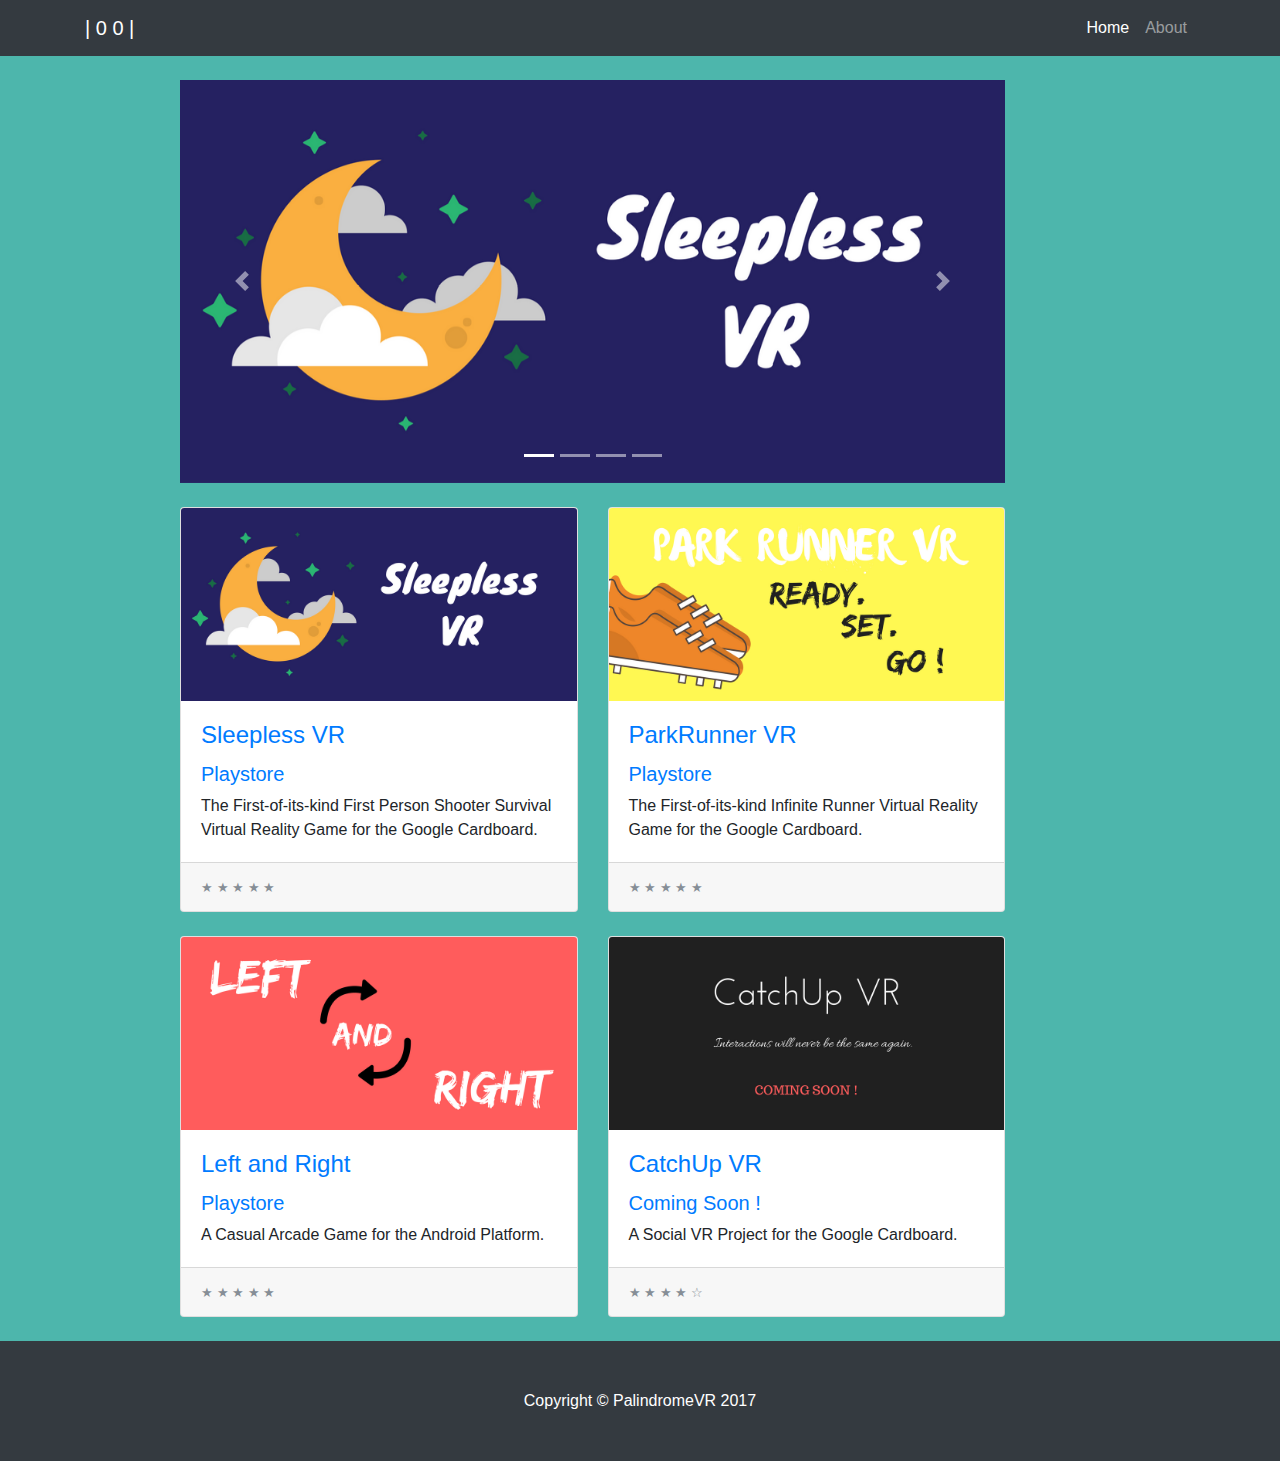
<file: index.html>
<!DOCTYPE html>
<html lang="en">

  <head>

    <meta charset="utf-8">
    <meta name="viewport" content="width=device-width, initial-scale=1, shrink-to-fit=no">
    <meta name="description" content="">
    <meta name="author" content="">

    <title>PalindromeVR</title>

    <!-- Bootstrap core CSS -->
    <link href="vendor/bootstrap/css/bootstrap.min.css" rel="stylesheet">

    <!-- Custom styles for this template -->
    <link href="css/shop-homepage.css" rel="stylesheet">

  </head>

  <body>

    <!-- Navigation -->
    <nav class="navbar navbar-expand-lg navbar-dark bg-dark fixed-top">
      <div class="container">
        <a class="navbar-brand" href="index.html">| 0 0 |</a>
        <button class="navbar-toggler" type="button" data-toggle="collapse" data-target="#navbarResponsive" aria-controls="navbarResponsive" aria-expanded="false" aria-label="Toggle navigation">
          <span class="navbar-toggler-icon"></span>
        </button>
        <div class="collapse navbar-collapse" id="navbarResponsive">
          <ul class="navbar-nav ml-auto">
            <li class="nav-item active">
              <a class="nav-link" href="index.html">Home
                <span class="sr-only">(current)</span>
              </a>
            </li>
            <li class="nav-item">
              <a class="nav-link" href="about.html">About</a>
            </li>
          </ul>
        </div>
      </div>
    </nav>

    <!-- Page Content -->
    <div class="container">

      <div class="row">

        <div class="col-lg-1">

        </div>
        <!-- /.col-lg-3 -->

        <div class="col-lg-9 center">

          <div id="carouselExampleIndicators" class="carousel slide my-4" data-ride="carousel">
            <ol class="carousel-indicators">
              <li data-target="#carouselExampleIndicators" data-slide-to="0" class="active"></li>
              <li data-target="#carouselExampleIndicators" data-slide-to="1"></li>
              <li data-target="#carouselExampleIndicators" data-slide-to="2"></li>
              <li data-target="#carouselExampleIndicators" data-slide-to="3"></li>
            </ol>
            <div class="carousel-inner" role="listbox">
              <div class="carousel-item active">
                <img class="d-block img-fluid" src="img/Sleeplessvr.png" alt="First slide">
              </div>
              <div class="carousel-item">
                <img class="d-block img-fluid" src="img/Parkrunnervr.png" alt="Second slide">
              </div>
              <div class="carousel-item">
                <img class="d-block img-fluid" src="img/Leftandright.png" alt="Third slide">
              </div>
              <div class="carousel-item">
                <img class="d-block img-fluid" src="img/Catchupvr.png" alt="Fourth slide">
              </div>
            </div>
            <a class="carousel-control-prev" href="#carouselExampleIndicators" role="button" data-slide="prev">
              <span class="carousel-control-prev-icon" aria-hidden="true"></span>
              <span class="sr-only">Previous</span>
            </a>
            <a class="carousel-control-next" href="#carouselExampleIndicators" role="button" data-slide="next">
              <span class="carousel-control-next-icon" aria-hidden="true"></span>
              <span class="sr-only">Next</span>
            </a>
          </div>

          <div class="row">

            <div class="col-lg-6 col-md-6 mb-4">
              <div class="card h-100">
                <a href="#"><img class="card-img-top" src="img/Sleeplessvr.png" alt=""></a>
                <div class="card-body">
                  <h4 class="card-title">
                    <a href="https://play.google.com/store/apps/details?id=com.RYWGamer.SleeplessVR&hl=en">Sleepless VR</a>
                  </h4>
                  <h5><a href="https://play.google.com/store/apps/details?id=com.RYWGamer.SleeplessVR&hl=en">Playstore</a></h5>
                  <p class="card-text">The First-of-its-kind First Person Shooter Survival Virtual Reality Game for the Google Cardboard.</p>
                </div>
                <div class="card-footer">
                  <small class="text-muted">&#9733; &#9733; &#9733; &#9733; &#9733;</small>
                </div>
              </div>
            </div>

            <div class="col-lg-6 col-md-6 mb-4">
              <div class="card h-100">
                <a href="#"><img class="card-img-top" src="img/Parkrunnervr.png" alt=""></a>
                <div class="card-body">
                  <h4 class="card-title">
                    <a href="https://play.google.com/store/apps/details?id=com.RYWGameLab.ParkRunnerVR&hl=en">ParkRunner VR</a>
                  </h4>
                  <h5><a href="https://play.google.com/store/apps/details?id=com.RYWGameLab.ParkRunnerVR&hl=en">Playstore</a></h5>
                  <p class="card-text">The First-of-its-kind Infinite Runner Virtual Reality Game for the Google Cardboard.</p>
                </div>
                <div class="card-footer">
                  <small class="text-muted">&#9733; &#9733; &#9733; &#9733; &#9733;</small>
                </div>
              </div>
            </div>

            <div class="col-lg-6 col-md-6 mb-4">
              <div class="card h-100">
                <a href="#"><img class="card-img-top" src="img/Leftandright.png" alt=""></a>
                <div class="card-body">
                  <h4 class="card-title">
                    <a href="https://play.google.com/store/apps/details?id=com.anmolkhandeparkar.leftandright&hl=en">Left and Right</a>
                  </h4>
                  <h5><a href="https://play.google.com/store/apps/details?id=com.anmolkhandeparkar.leftandright&hl=en">Playstore</a></h5>
                  <p class="card-text">A Casual Arcade Game for the Android Platform.</p>
                </div>
                <div class="card-footer">
                  <small class="text-muted">&#9733; &#9733; &#9733; &#9733; &#9733;</small>
                </div>
              </div>
            </div>

            <div class="col-lg-6 col-md-6 mb-4">
              <div class="card h-100">
                <a href="#"><img class="card-img-top" src="img/Catchupvr.png" alt=""></a>
                <div class="card-body">
                  <h4 class="card-title">
                    <a href="#">CatchUp VR</a>
                  </h4>
                  <h5><a href="#">Coming Soon !</a></h5>
                  <p class="card-text">A Social VR Project for the Google Cardboard.</p>
                </div>
                <div class="card-footer">
                  <small class="text-muted">&#9733; &#9733; &#9733; &#9733; &#9734;</small>
                </div>
              </div>
            </div>

          </div>
          <!-- /.row -->

        </div>
        <!-- /.col-lg-9 -->

      </div>
      <!-- /.row -->

    </div>
    <!-- /.container -->

    <!-- Footer -->
    <footer class="py-5 bg-dark">
      <div class="container">
        <p class="m-0 text-center text-white">Copyright &copy; PalindromeVR 2017</p>
      </div>
      <!-- /.container -->
    </footer>

    <!-- Bootstrap core JavaScript -->
    <script src="vendor/jquery/jquery.min.js"></script>
    <script src="vendor/bootstrap/js/bootstrap.bundle.min.js"></script>

  </body>

</html>
</file>
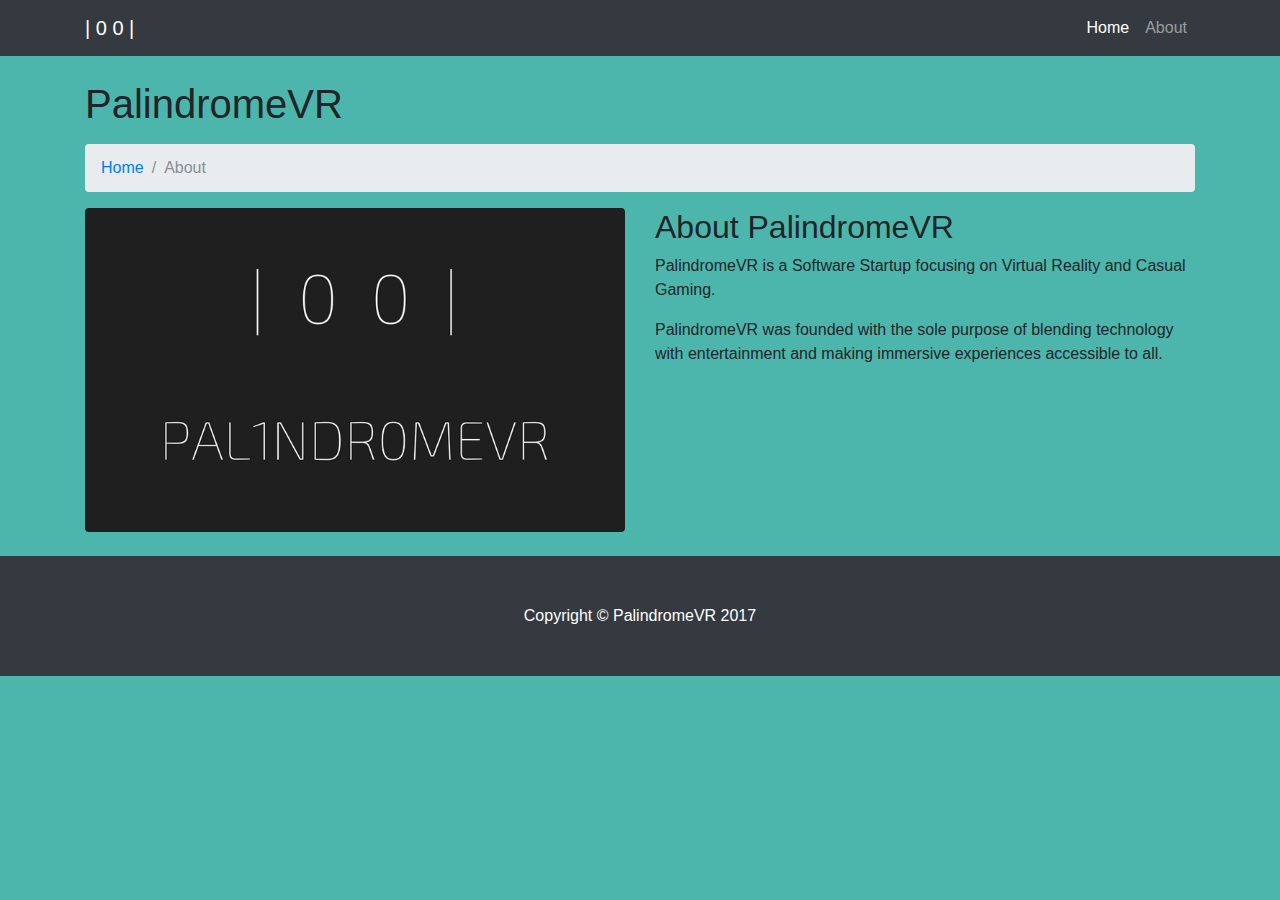
<file: about.html>
<!DOCTYPE html>
<html lang="en">

  <head>

    <meta charset="utf-8">
    <meta name="viewport" content="width=device-width, initial-scale=1, shrink-to-fit=no">
    <meta name="description" content="">
    <meta name="author" content="">

    <title>PalindromeVR</title>

    <!-- Bootstrap core CSS -->
    <link href="vendor/bootstrap/css/bootstrap.min.css" rel="stylesheet">

    <!-- Custom styles for this template -->
    <link href="css/shop-homepage.css" rel="stylesheet">

  </head>

  <body>

    <!-- Navigation -->
    <nav class="navbar navbar-expand-lg navbar-dark bg-dark fixed-top">
      <div class="container">
        <a class="navbar-brand" href="index.html">| 0 0 |</a>
        <button class="navbar-toggler" type="button" data-toggle="collapse" data-target="#navbarResponsive" aria-controls="navbarResponsive" aria-expanded="false" aria-label="Toggle navigation">
          <span class="navbar-toggler-icon"></span>
        </button>
        <div class="collapse navbar-collapse" id="navbarResponsive">
          <ul class="navbar-nav ml-auto">
            <li class="nav-item active">
              <a class="nav-link" href="index.html">Home
                <span class="sr-only">(current)</span>
              </a>
            </li>
            <li class="nav-item">
              <a class="nav-link" href="about.html">About</a>
            </li>
          </ul>
        </div>
      </div>
    </nav>

    <!-- Page Content -->
    <div class="container">

      <!-- Page Heading/Breadcrumbs -->
      <h1 class="mt-4 mb-3">PalindromeVR
      </h1>

      <ol class="breadcrumb">
        <li class="breadcrumb-item">
          <a href="index.html">Home</a>
        </li>
        <li class="breadcrumb-item active">About</li>
      </ol>

      <!-- Intro Content -->
      <div class="row">
        <div class="col-lg-6">
          <img class="img-fluid rounded mb-4" src="img/palindromevr.png" alt="">
        </div>
        <div class="col-lg-6">
          <h2>About PalindromeVR</h2>
          <p>PalindromeVR is a Software Startup focusing on Virtual Reality and Casual Gaming.</p>
          <p>PalindromeVR was founded with the sole purpose of blending technology with entertainment and making immersive experiences accessible to all.</p>
        </div>
      </div>
      <!-- /.row -->

    </div>
    <!-- /.container -->

    <!-- Footer -->
    <footer class="py-5 bg-dark">
      <div class="container">
        <p class="m-0 text-center text-white">Copyright &copy; PalindromeVR 2017</p>
      </div>
      <!-- /.container -->
    </footer>

    <!-- Bootstrap core JavaScript -->
    <script src="vendor/jquery/jquery.min.js"></script>
    <script src="vendor/bootstrap/js/bootstrap.bundle.min.js"></script>

  </body>

</html>
</file>
<file: css/shop-homepage.css>
/*!
 * Start Bootstrap - Shop Homepage (https://startbootstrap.com/template-overviews/shop-homepage)
 * Copyright 2013-2017 Start Bootstrap
 * Licensed under MIT (https://github.com/BlackrockDigital/startbootstrap-shop-homepage/blob/master/LICENSE)
 */

body {
  padding-top: 54px;
  background-color: #4db6ac;
}

@media (min-width: 992px) {
  body {
    padding-top: 56px;
  }
}
</file>
